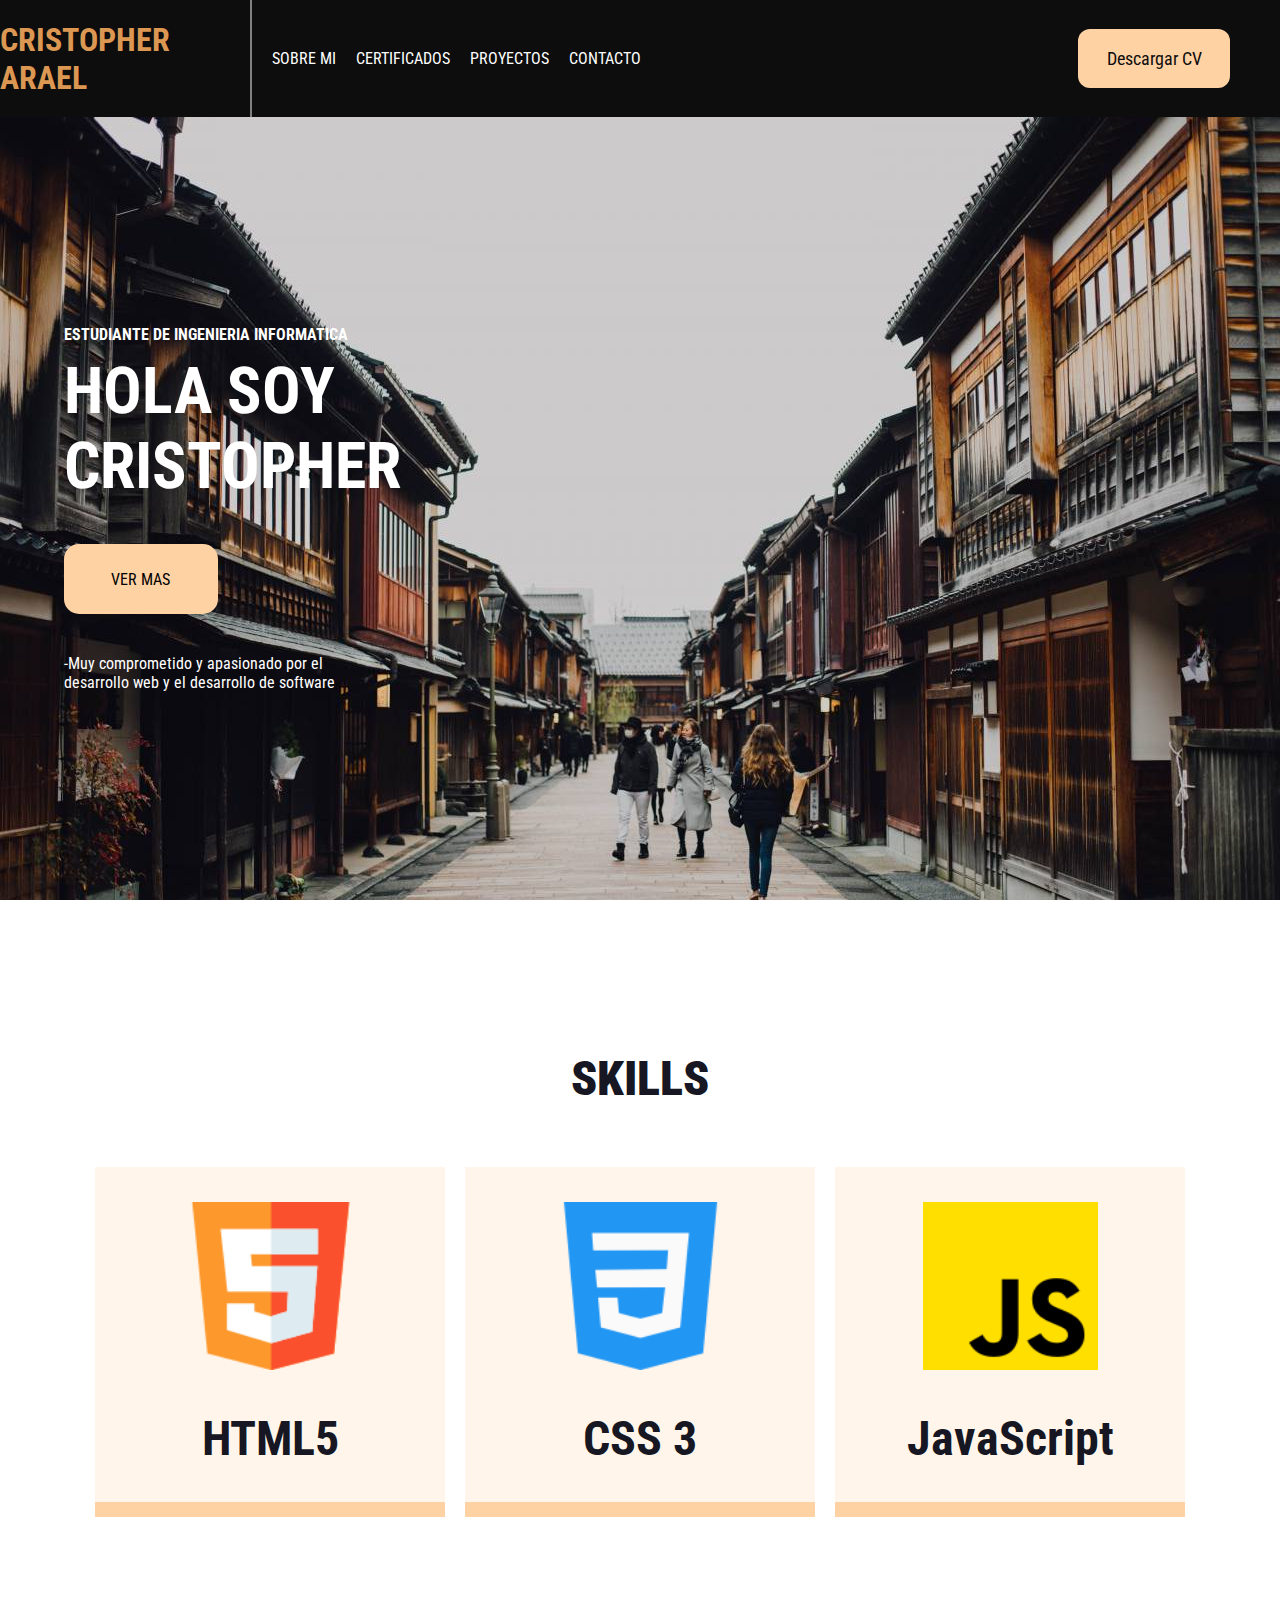
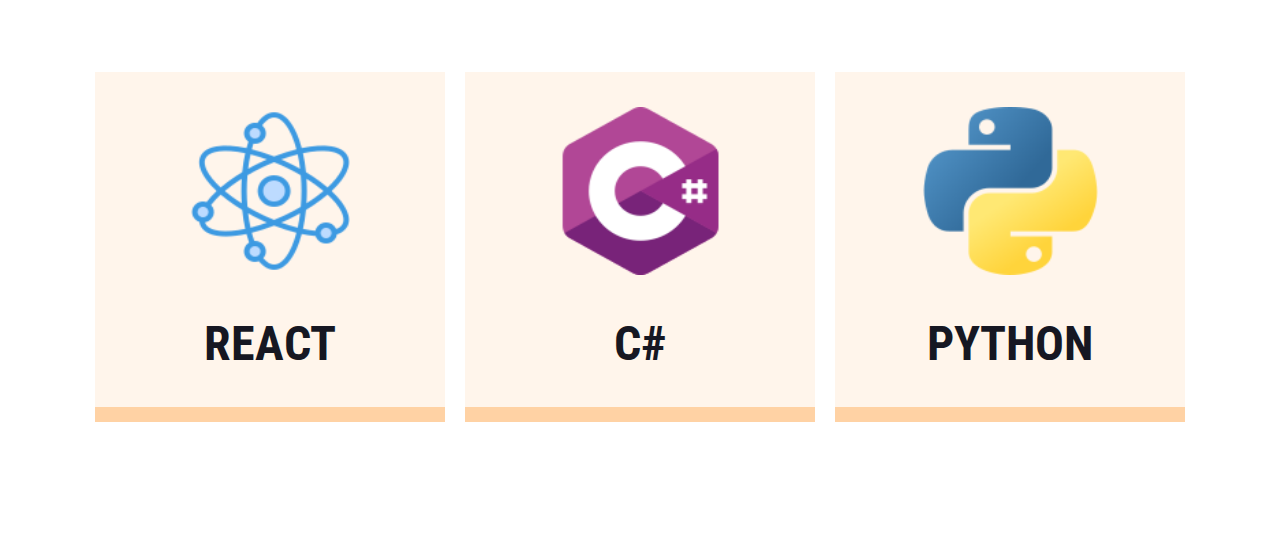
<file: index.html>
<!DOCTYPE html>
<html lang="es">

<head>
    <meta charset="UTF-8">
    <meta http-equiv="X-UA-Compatible" content="IE=edge">
    <meta name="viewport" content="width=device-width, initial-scale=1.0">
    <link rel="stylesheet" href="css/styles.css">
    <link rel="stylesheet" href="css/styles__main.css">
    <title>Portafolio Dev</title>
</head>

<body>
    <header>
        <section class="menu">
            <div class="menu__titulo">
                <h1>CRISTOPHER ARAEL</h1>
            </div>
            <nav class="menu__nav">
                <ul>
                    <li><a href="">SOBRE MI</a></li>
                    <li><a href="">CERTIFICADOS</a></li>
                    <li><a href="">PROYECTOS</a></li>
                    <li><a href="">CONTACTO</a></li>
                </ul>
            </nav>
            <div class="menu__descargar">
                <a href="">Descargar CV</a>
            </div>
        </section>
    </header>


    <main>
        <section class="hero">
            <div class="hero__texto">
                <div class="hero__texto--titulo">
                    <h2>ESTUDIANTE DE INGENIERIA INFORMATICA<h2>
                            <h1>HOLA SOY</h1>
                            <h1>CRISTOPHER</h1>
                </div>
                <a href="">VER MAS</a>
                <div class="hero__texto--parafo">
                    <P>-Muy comprometido y apasionado por el</p>
                    <p> desarrollo web y el desarrollo de software</P>
                </div>
            </div>
        </section>
  
        <section class="skills">
            <p><strong>SKILLS</strong></p>
            <div class="skills__cards">
                <div class="skills_cards--contenedor">  
                    <img src="images/html5.png" alt="html5-icono">
                    <p>HTML5</p>
                </div>
                <div>
                    <img src="images/css-3.png" alt="css3-icono">
                    <p>CSS 3</p>
                </div>
                <div>
                    <img src="images/js.png" alt="js-icono">
                    <p>JavaScript</p>
                </div>
                <div>
                    <img src="images/atom.png" alt="react-icono">
                    <p>REACT</p>
                </div>
                <div>
                    <img src="images/c-sharp.png" alt="c-sharp">
                    <p>C#</p>
                </div>
                <div>
                    <img src="images/python.png" alt="python-icono">
                    <p>PYTHON</p>
                </div>
            </div>
        </section>
    </main>
 <footer></footer>
</body>

</html>
</file>
<file: css/styles.css>
@import url('https://fonts.googleapis.com/css2?family=Roboto+Condensed&family=Source+Serif+4&display=swap');
*{
    padding: 0;
    margin: 0;
    box-sizing: border-box;
    font-family: 'Roboto Condensed', sans-serif;
}

.menu{
    background-color: #0D0D0D;
    width: 100%;
    height: 13vh;
    top:0;
    display:flex;
    gap: 0.625rem;
}
.menu__titulo{
    width:20%;
    height: 100%;
    color: #DC9853;
    display: flex;
    justify-content: center;
    align-items: center;
    border-right: 2px solid gray;
}
.menu__nav{
    height: 100%;
    width: 60%;
}
.menu__nav ul{
    height: 100%;
    list-style: none;
    display: flex;
    align-items: center;
}
.menu__nav ul li a{
    text-decoration: none;
    color: white;
    padding: 0.625rem;
}
.menu__descargar{
    height: 100%;
    width: 20%;
    display: flex;
    justify-content: center;
    align-items: center;
}
.menu__descargar a{
    width: 60%;
    height: 50%;
    display: flex;
    justify-content: center;
    align-items: center;
    font-size: 1.125rem;
    background-color: #FFD2A4;
    border-radius: 12px;
    text-decoration: none;
    color: #0D0D0D;
}
.hero{
    width: 100%;
    height: 87vh;
    background-image: url("../images/hero.jpg");
}
.hero__texto{
    height:100%;
    width: 40%;
    color: white;
    display: flex;
    flex-direction: column;
    justify-content: center;
    gap: 2.5rem;
    margin-left: 5%;
}
.hero__texto h2{
    font-size: 16px;
    margin-bottom: 2%;
}
.hero__texto h1{
    font-size: 64px;
}
.hero__texto a{
    text-decoration: none;
    color: black;
    background-color:#FFD2A4;
    width: 30%;
    height: 9%;
    border-radius: 15px;
    display: flex;
    justify-content: center;
    align-items: center;
}


.skills{
    margin-top: 150px;
    width: 100%;
    height: 110vh;
}
.skills p{
    font-weight: bold;
    font-size: 48px;
    text-align: center;
    color: #161722;
}
.skills__cards{
    margin-top: 60px;
    height: 100%;
    display: flex;
    justify-content: center;
    flex-wrap: wrap;
    gap: 20px;
}
.skills__cards div{
    width: 350px;
    height: 350px;
    background-color: #FFF5EB;
    border-bottom: #FFD2A4 solid 15px;
    display: flex;
    flex-direction: column;
    justify-content: center;
    align-items: center;
    gap: 40px;
    object-fit: contain;
}
.skills__cards div img{
   width: 50%;
   height: 50%;
}
</file>
<file: css/styles__main.css>
.skills{
    margin-top: 150px;
    width: 100%;
    height: 110vh;
}
.skills p{
    font-weight: bold;
    font-size: 48px;
    text-align: center;
    color: #161722;
}
.skills__cards{
    margin-top: 60px;
    height: 100%;
    display: flex;
    justify-content: center;
    flex-wrap: wrap;
    gap: 20px;
}
.skills__cards div{
    width: 350px;
    height: 350px;
    background-color: #FFF5EB;
    border-bottom: #FFD2A4 solid 15px;
    display: flex;
    flex-direction: column;
    justify-content: center;
    align-items: center;
    gap: 40px;
    object-fit: contain;
}
.skills__cards div img{
   width: 50%;
   height: 50%;
}
</file>
